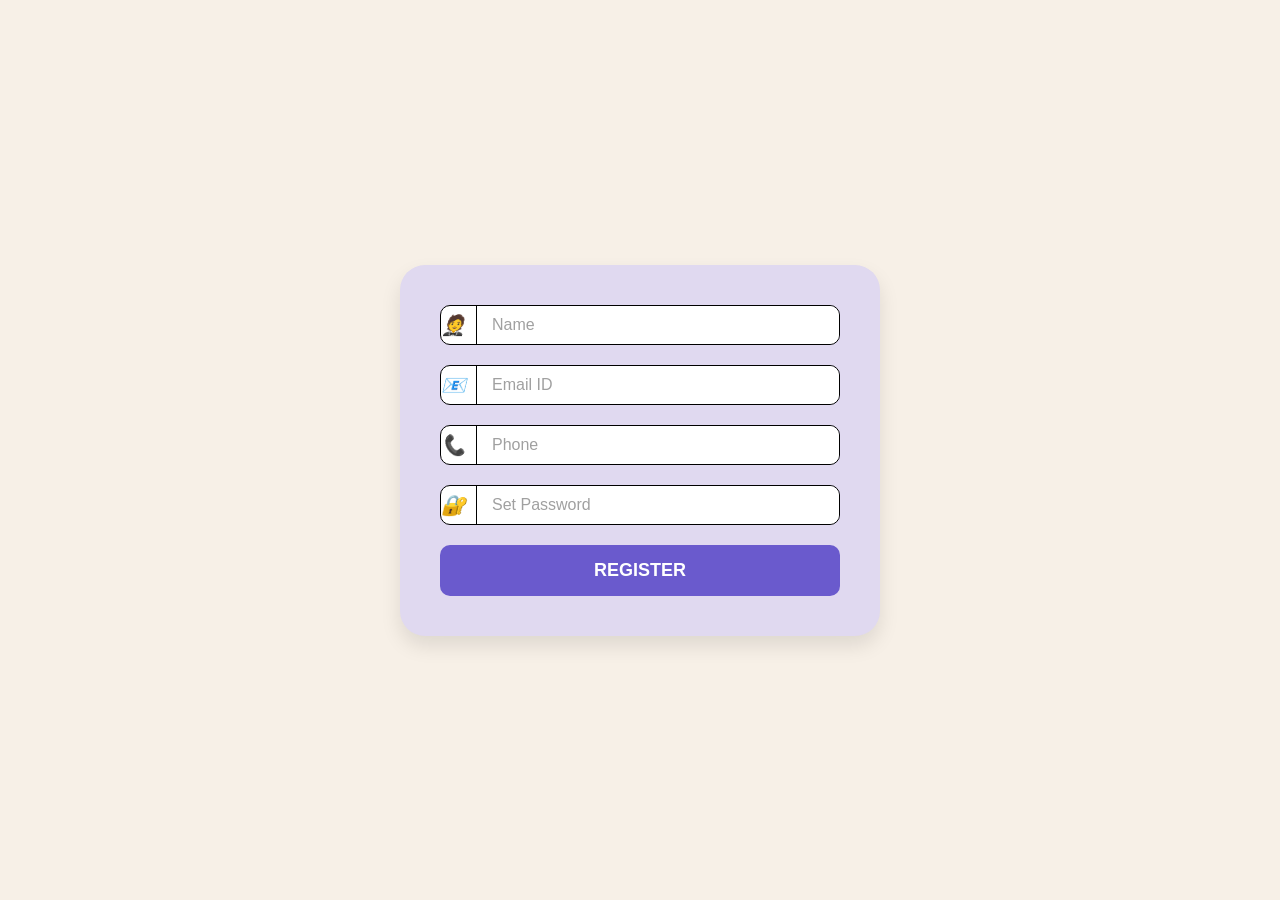
<file: index.html>
<!DOCTYPE html>
<html lang="en">
<head>
    <meta charset="UTF-8">
    <meta name="viewport" content="width=device-width, initial-scale=1.0">
    <title>Register Form</title>
    <link rel="stylesheet" href="form-1.css">
</head>
<body>
    <div class="form-container">
        <form action="">
            <div class="input-group">
                <i class="icon">🤵</i>
                <input type="text" placeholder="Name">
            </div>
            <div class="input-group">
                <i class="icon">📧</i>
                <input type="email" placeholder="Email ID">
            </div>
            <div class="input-group">
                <i class="icon">📞</i>
                <input type="tel" placeholder="Phone">
            </div>
            <div class="input-group">
                <i class="icon">🔐</i>
                <input type="password" placeholder="Set Password">
            </div>
            <button type="submit">
                REGISTER
            </button>
        </form>
    </div>
</body>
</html>
</file>
<file: form-1.css>
body{
    font-family: sans-serif;
    background-color: #f7f0e7;
    display: flex;
    justify-content: center;
    align-items: center;
    min-height: 100vh;
    margin: 0;
}
/*Define a custome property for the primary color*/
:root{
    --primary-color: #6a5acd;
}
.form-container{
    background-color: #e0d9f0;
    padding: 40px;
    border-radius: 25px;
    box-shadow: 0 10px 20px rgba(0,0,0,0.1);
    width: 90%;
    max-width: 400px;
}
.input-group{
    display: flex;
    align-items: center;
    background-color: #fff;
    border-radius: 10px;
    
    margin-bottom: 20px;
    border: 1px solid black;
}
.icon{
    font-size: 20px;
    margin-right: 10px;
    color: var(--primary-color);
}
.input-group input{
    width: 330px;
    border: none;
    border-left: 1px solid black;
    border-radius: 0px 10px 10px 0px;
    padding: 10px 15px;
    outline: none;
    font-size: 16px;
    flex-grow: 1;
}
.input-group input::placeholder{
    color: #a0a0a0;
}
button{
    width: 100%;
    padding: 15px;
    background-color: var(--primary-color);
    color: #fff;
    border: none;
    border-radius: 10px;
    font-size: 18px;
    font-weight: bold;
    cursor: pointer;
    transition: background-color 0.3s ease;
}
button:hover{
    background-color: #5b46b1;
}
</file>
